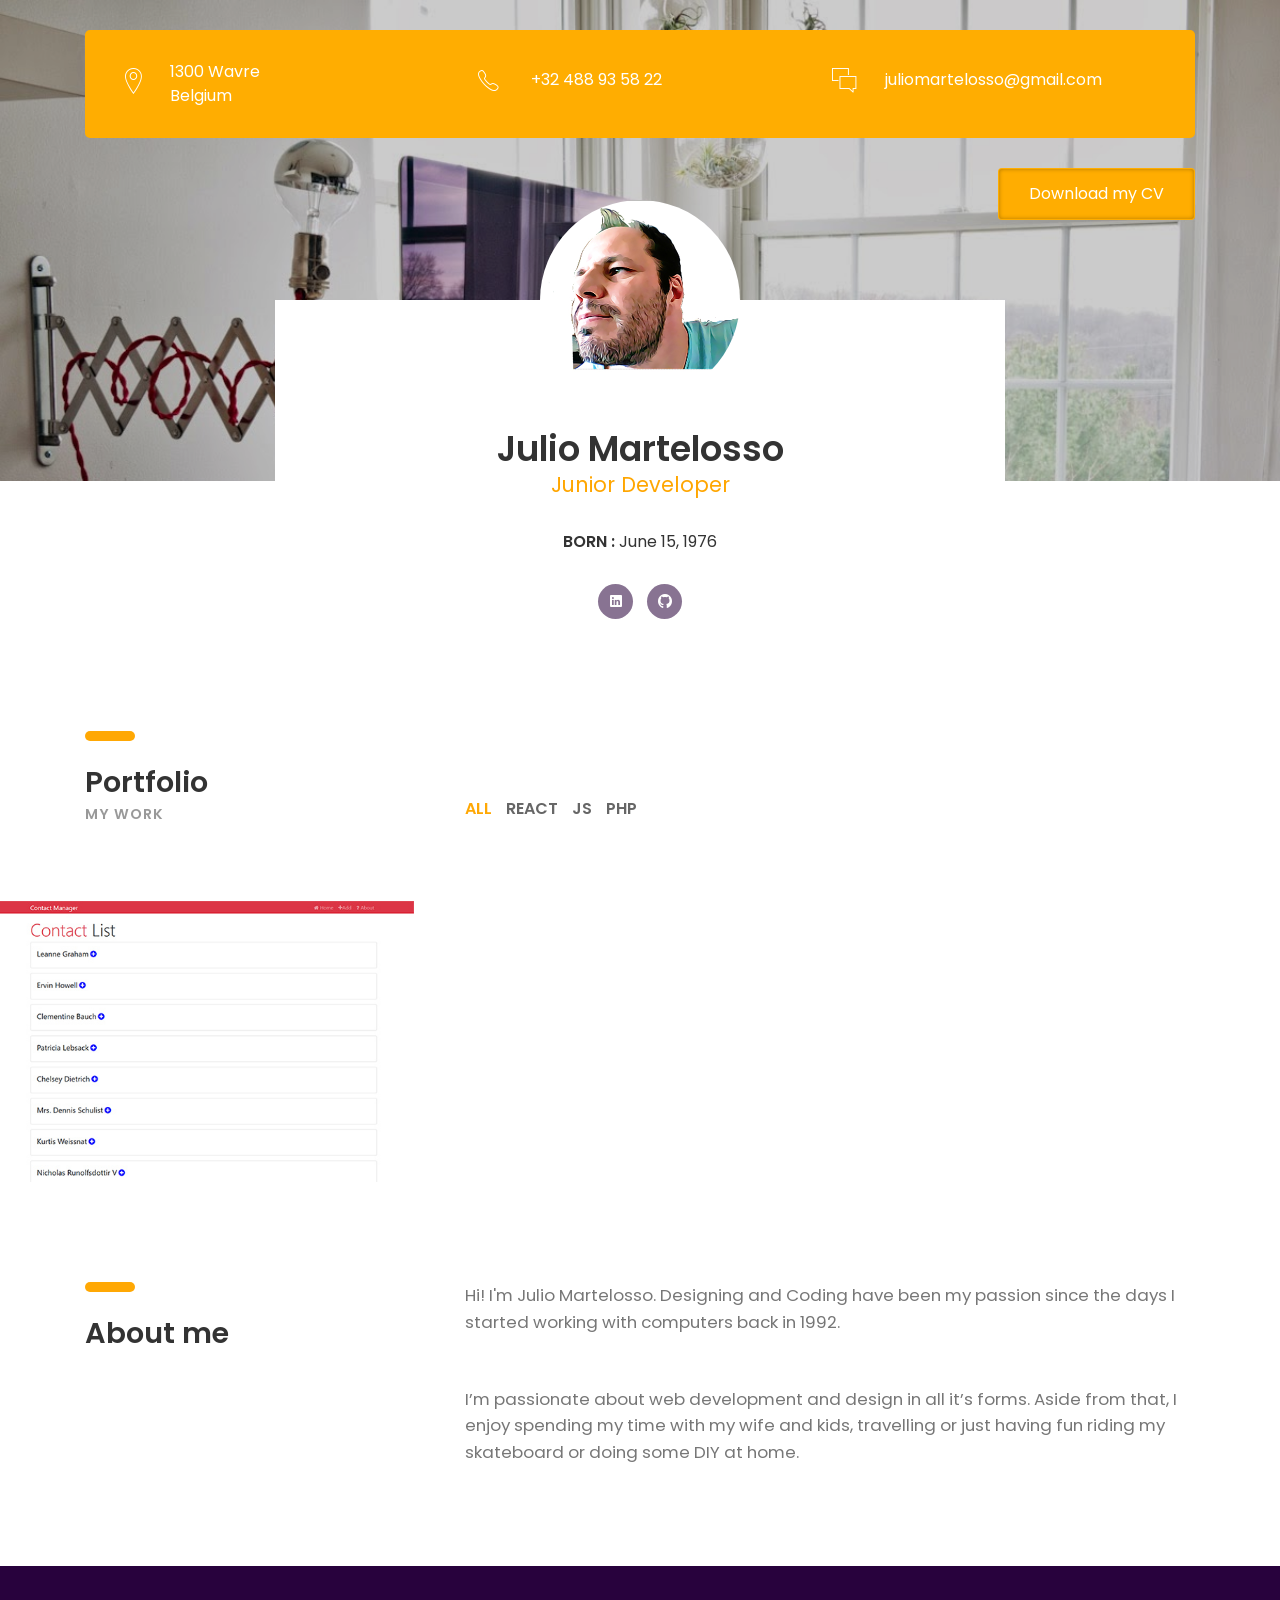
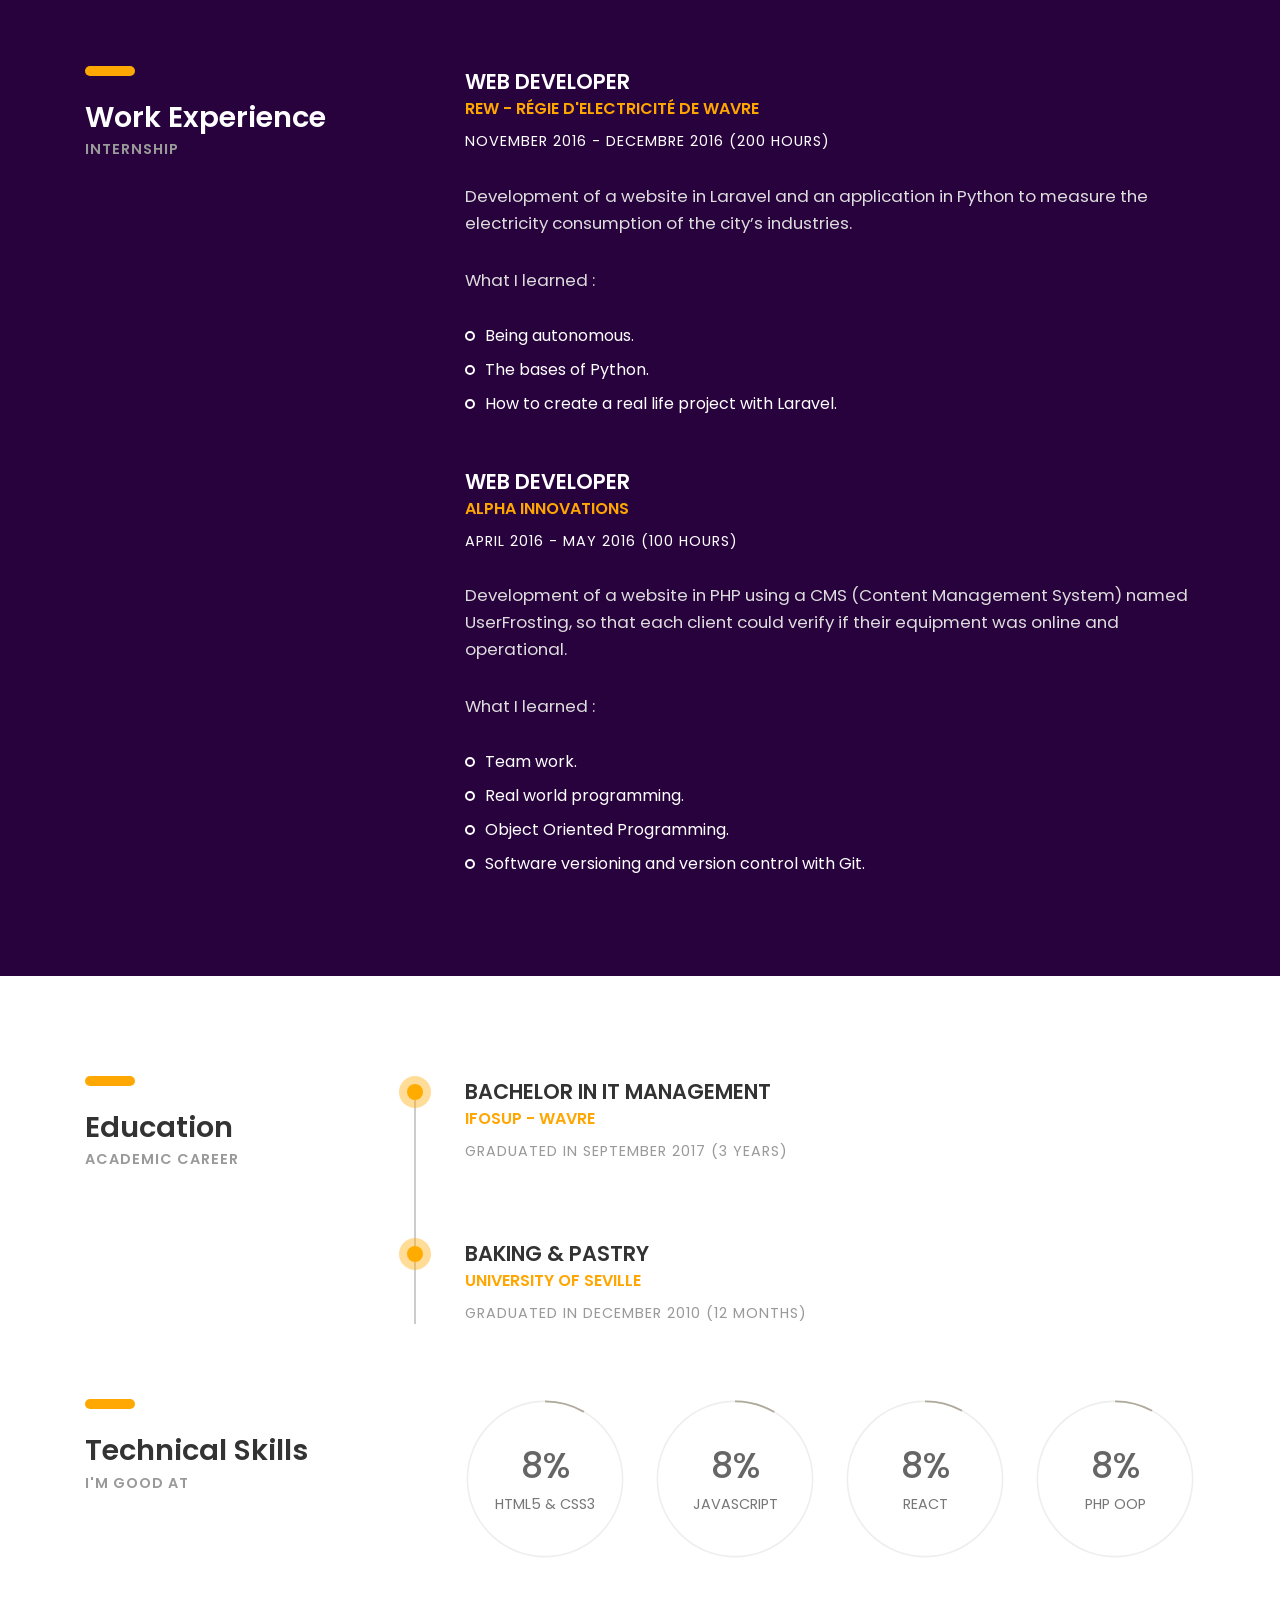
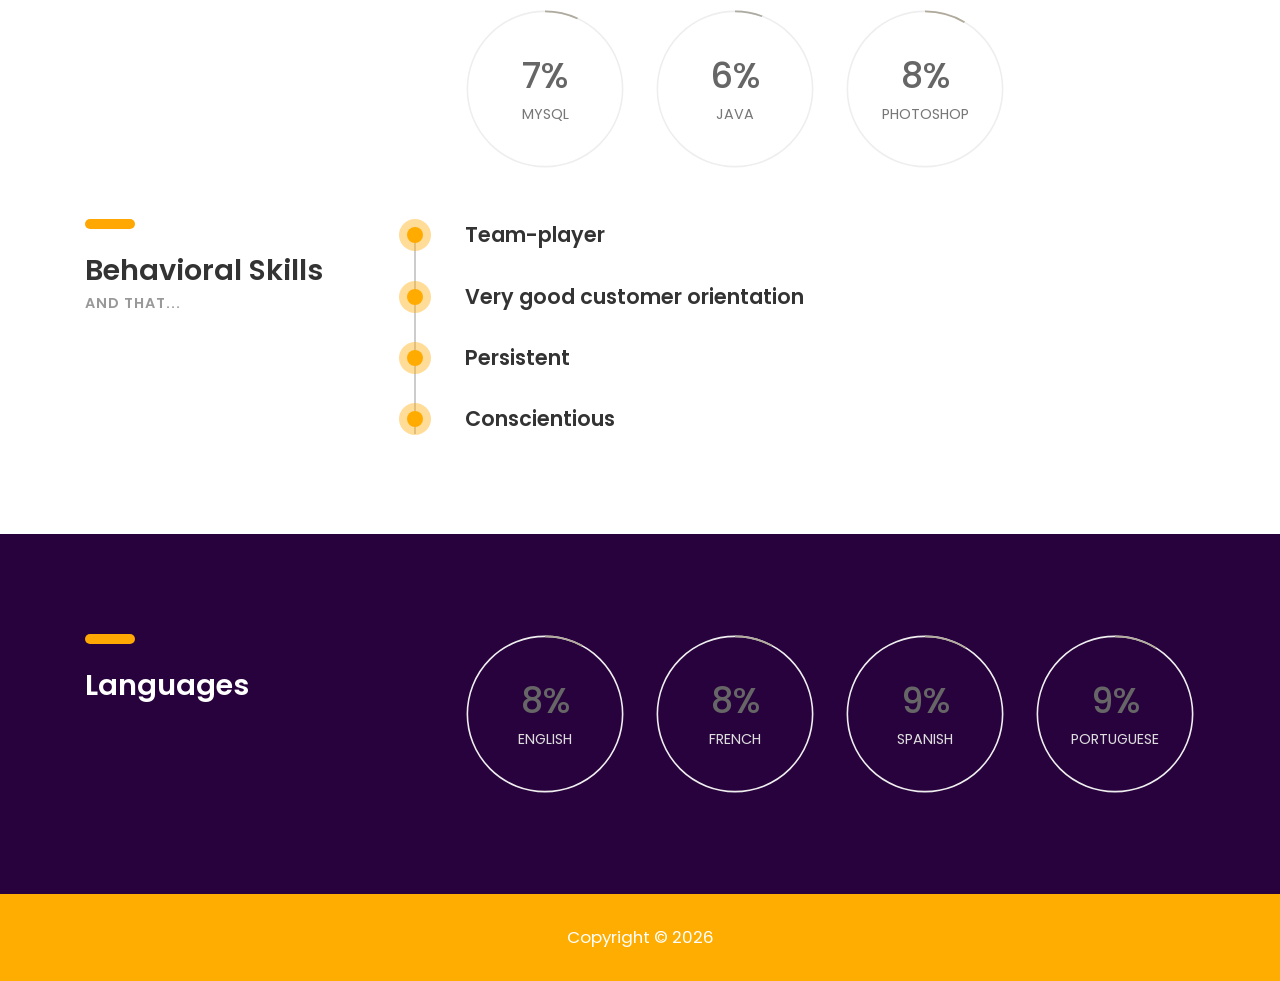
<file: index.html>
<!DOCTYPE HTML>
<html lang="en">
<head>
	<meta charset="UTF-8">
	<meta name="viewport" content="width=device-width, initial-scale=1.0">
	<meta http-equiv="X-UA-Compatible" content="ie=edge">
	<title>My Portfolio</title>	
	
	<!-- Font -->
	<link href="https://fonts.googleapis.com/css?family=Poppins:400,500,600,700%7CAllura" rel="stylesheet">
	
	<!-- Stylesheets -->
	<link href="common-css/bootstrap.css" rel="stylesheet">
	<link href="common-css/ionicons.css" rel="stylesheet">
	<link href="common-css/fluidbox.min.css" rel="stylesheet">
	<link href="cv-portfolio/css/styles.css" rel="stylesheet">
	<link href="cv-portfolio/css/responsive.css" rel="stylesheet">
</head>
<body>
	
	<header>
		<div class="container">
			<div class="heading-wrapper">
				<div class="row">
					<div class="col-sm-6 col-md-6 col-lg-4">
						<div class="info">
							<i class="icon ion-ios-location-outline"></i>
							<div class="right-area">
								<h5>1300 Wavre</h5>
								<h5>Belgium</h5>
							</div>
						</div>
					</div>
					
					<div class="col-sm-6 col-md-6 col-lg-4">
						<div class="info">
							<i class="icon ion-ios-telephone-outline"></i>
							<div class="right-area p-2">
								<!-- <h5 class="mx-auto">+32 488 93 58 22</h5> -->
								<h5 class="mx-auto"><a href="tel:+32488935822">+32 488 93 58 22</a></h5>
							</div>
						</div>
					</div>
					
					<div class="col-sm-6 col-md-6 col-lg-4">
						<div class="info">
							<i class="icon ion-ios-chatboxes-outline"></i>
							<div class="right-area p-2">
								<!-- <h5>juliomartelosso@gmail.com</h5> -->
								<h5><a href="mailto:juliomartelosso@gmail.com?Subject=Hello%20there" target="_top">juliomartelosso@gmail.com</a></h5>
							</div>
						</div>
					</div>
				</div>
			</div>
			<a class="btn btn-bg-purple downlad-btn" href="https://github.com/JulioMart/juliomart.github.io/raw/master/pdf/Martelosso%20Martin%20Julio%20CV.pdf">Download my CV</a>
		</div>
	</header>
	
	<!-- INTRO -->
	<section class="intro-section">
		<div class="container">
			<div class="row">
				<div class="col-md-1 col-lg-2"></div>
					<div class="col-md-10 col-lg-8">
						<div class="intro">
							<div class="profile-img"><img src="images/cart.jpg" alt=""></div>
							<h2><b>Julio Martelosso</b></h2>
							<h4 class="font-yellow">Junior Developer</h4>
							<ul class="information margin-tb-30">
								<li><b>BORN : </b>June 15, 1976</li>
							</ul>
							<ul class="social-icons">
								<li>
									<a href="https://www.linkedin.com/in/martelosso/" target="_blank">
										<i class="ion-social-linkedin"></i>
									</a>
								</li>
								<li>
									<a href="https://github.com/JulioMart" target="_blank">
										<i class="ion-social-github"></i>
									</a>
								</li>
							</ul>
						</div>
					</div>
				</div>
			</div>
	</section>
	
	<!-- PORTFOLIO -->
	<section class="portfolio-section section">
		<div class="container">
			<div class="row">
				<div class="col-sm-4">
					<div class="heading">
						<h3><b>Portfolio</b></h3>
						<h6 class="font-lite-black"><b>MY WORK</b></h6>
					</div>
				</div>
				<div class="col-sm-8">
					<div class="portfolioFilter clearfix margin-b-80">
						<a href="#" data-filter="*" class="current"><b>ALL</b></a>
						<a href="#" data-filter=".react"><b>REACT</b></a>
						<a href="#" data-filter=".js"><b>JS</b></a>
						<a href="#" data-filter=".php"><b>PHP</b></a>
					</div>
				</div>
			</div>
		</div>
		
		<!-- IMAGES -->
		<div class="portfolioContainer">
			
			<div class="p-item react">
				<!-- <a href="images/portfolio-contact-600x400.jpg" > -->
				<a href="video/contact.gif" >
					<img src="images/portfolio-contact-600x400.jpg" alt="">
				</a>
			</div>
			
			<!-- <div class="p-item js php">
				<a href="images/portfolio-7-600x800.jpg" data-fluidbox>
					<img src="images/portfolio-7-600x800.jpg" alt=""></a>
			</div>
			
			<div class="p-item react">
				<a href="images/portfolio-2-600x400.jpg" data-fluidbox>
					<img src="images/portfolio-2-600x400.jpg" alt=""></a>
			</div>
			
			<div class="p-item p-item-2 php">
				<a class="img" href="images/portfolio-8-300x400.jpg" data-fluidbox>
					<img src="images/portfolio-8-300x400.jpg" alt=""></a>
				<a class="img" href="images/portfolio-9-300x400.jpg" data-fluidbox>
					<img src="images/portfolio-9-300x400.jpg" alt=""></a>
			</div>
			
			<div class="p-item js php">
				<a href="images/portfolio-3-600x400.jpg" data-fluidbox>
					<img src="images/portfolio-3-600x400.jpg" alt=""></a>
			</div>
			
			<div class="p-item php react">
				<a href="images/portfolio-4-600x400.jpg" data-fluidbox>
					<img src="images/portfolio-4-600x400.jpg" alt=""></a>
			</div>
			
			<div class="p-item php js">
				<a href="images/portfolio-5-600x800.jpg" data-fluidbox>
					<img src="images/portfolio-5-600x800.jpg" alt=""></a>
			</div>
				
			<div class="p-item react js">
				<a href="images/portfolio-6-600x800.jpg" data-fluidbox>
					<img src="images/portfolio-6-600x800.jpg" alt=""></a>
			</div>

			<div class="p-item p-item-2 php">
				<a class="img" href="images/portfolio-10-300x400.jpg" data-fluidbox>
					<img src="images/portfolio-10-300x400.jpg" alt=""></a>
				<a class="img" href="images/portfolio-11-300x400.jpg" data-fluidbox>
					<img src="images/portfolio-11-300x400.jpg" alt=""></a>
			</div> -->
		
		</div>

	</section>
	
	<!-- ABOUT -->
	<section class="about-section section">
		<div class="container">
			<div class="row">
				<div class="col-sm-4">
					<div class="heading">
						<h3><b>About me</b></h3>
						<h6 class="font-lite-black"><b></b></h6>
					</div>
				</div>
				<div class="experience col-sm-8">
					<p class="margin-b-50">Hi! I'm Julio Martelosso. Designing and Coding have been my passion since the days I started working with computers back in 1992.</p>
					<p class="margin-b-50">I’m passionate about web development and design in all it’s forms. Aside from that, I enjoy spending my time with my wife and kids, travelling or just having fun riding my skateboard or doing some DIY at home.</p>
					
					<!-- <div class="experience margin-b-50">
						<p class=" font-lite-black">Some qualities:</p>
						<ul class="list margin-b-30 font-lite-black">
							<li class="list-item">Motivated,</li>
							<li>Dedicated,</li>
							<li>Honesty,</li>
							<li>. . .</li>
					</ul></div> -->

					<!-- PROGRESS PIE -->
					<!-- <div class="row">
						<div class="col-sm-6 col-md-6 col-lg-3">
							<div class="radial-prog-area margin-b-30">
								<div class="radial-progress" data-prog-percent=".97">
									<div></div>
									<h6 class="progress-title">HTML5 & CSS3</h6>
								</div>
							</div>
						</div>
					
						<div class="col-sm-6 col-md-6 col-lg-3">
							<div class="radial-prog-area margin-b-30">
								<div class="radial-progress" data-prog-percent=".99">
									<div></div>
									<h6 class="progress-title">WEB DESIGN</h6>
								</div>
							</div>
						</div>
						
						<div class="col-sm-6 col-md-6 col-lg-3">
							<div class="radial-prog-area margin-b-30">
								<div class="radial-progress" data-prog-percent=".67">
									<div></div>
									<h6 class="progress-title">JAVA</h6>
								</div>
							</div>
						</div>
						
						<div class="col-sm-6 col-md-6 col-lg-3">
							<div class="radial-prog-area margin-b-50">
								<div class="radial-progress" data-prog-percent=".97">
									<div></div>
									<h6 class="progress-title">PHP</h6>
								</div>
							</div>
						</div>
					
					</div> -->
				</div>

			</div>
		</div>
	</section>
	
	<!-- EXPERIENCE -->
	<section class="experience-section section">
		<div class="container">
			<div class="row">
				<div class="col-sm-4">
					<div class="heading">
						<h3><b>Work Experience</b></h3>
						<h6 class="font-lite-black"><b>INTERNSHIP</b></h6>
					</div>
				</div>

				<div class="col-sm-8">
				
					<div class="experience margin-b-50">
						<h4><b>WEB DEVELOPER</b></h4>
						<h5 class="font-yellow"><b>REW - RÉGIE D'ELECTRICITÉ DE WAVRE</b></h5>
						<h6 class="margin-t-10">NOVEMBER 2016 - DECEMBRE 2016 (200 HOURS)</h6>
						<p class="font-semi-white margin-tb-30">Development of a website in Laravel and an application in Python to measure the  electricity	consumption of the city’s industries. </p>
						<p class="font-semi-white margin-tb-30">What I learned :  </p>
						<ul class="list margin-b-30">
							<li>Being autonomous.</li>
							<li>The bases of Python.</li>
							<li>How to create a real life project with Laravel.</li>
						</ul>
					</div>
					
					<div class="experience margin-b-50">
						<h4><b>WEB DEVELOPER</b></h4>
						<h5 class="font-yellow"><b>ALPHA INNOVATIONS</b></h5>
						<h6 class="margin-t-10">APRIL 2016 - MAY 2016 (100 HOURS)</h6>
						<p class="font-semi-white margin-tb-30">Development of a website in PHP using a CMS (Content Management System) named UserFrosting, so that each client could verify if their equipment was online and operational. </p>
						<p class="font-semi-white margin-tb-30">What I learned :  </p>
						<ul class="list margin-b-30">
							<li>Team work.</li>
							<li>Real world programming.</li>
							<li>Object Oriented Programming.</li>
							<li>Software versioning and version control with Git.</li>
						</ul>
					</div>
					
				</div>
			</div>
		</div>
		
	</section>
	
	<!-- EDUCATION -->
	<section class="education-section section">
		<div class="container">
			<div class="row">
				<div class="col-sm-4">
					<div class="heading">
						<h3><b>Education</b></h3>
						<h6 class="font-lite-black"><b>ACADEMIC CAREER</b></h6>
					</div>
				</div>
				<div class="col-sm-8">
					<div class="education-wrapper margin-b-75">
						<div class="education margin-b-75">
							<h4><b>BACHELOR IN IT MANAGEMENT</b></h4>
							<h5 class="font-yellow"><b>IFOSUP - WAVRE</b></h5>
							<h6 class="font-lite-black margin-t-10">GRADUATED IN SEPTEMBER 2017 (3 YEARS)</h6>
							<!-- <p class="margin-tb-30">Duis non volutpat arcu, eu mollis tellus. Sed finibus aliquam neque sit amet sodales. 
							Lorem ipsum dolor sit amet, consectetur adipiscing elit. Nulla maximus pellentes que velit, 
							quis consequat nulla effi citur at. Maecenas sed massa tristique.Duis non volutpat arcu, 
							eu mollis tellus. Sed finibus aliquam neque sit amet sodales. </p> -->
						</div>
						
						<div class="education margin-b-75">
							<h4><b>BAKING & PASTRY</b></h4>
							<h5 class="font-yellow"><b>UNIVERSITY OF SEVILLE</b></h5>
							<h6 class="font-lite-black margin-t-10">GRADUATED IN DECEMBER 2010 (12 MONTHS)</h6>
							<!-- <p class="margin-tb-30">Duis non volutpat arcu, eu mollis tellus. Sed finibus aliquam neque sit amet sodales. 
							Lorem ipsum dolor sit amet, consectetur adipiscing elit. Nulla maximus pellentes que velit, 
							quis consequat nulla effi citur at. Maecenas sed massa tristique.Duis non volutpat arcu, 
							eu mollis tellus. Sed finibus aliquam neque sit amet sodales. </p> -->
						</div>
						
					</div>
				</div>

				<!-- SKILLS -->
				<div class="col-sm-4">
					<div class="heading">
						<h3><b>Technical Skills</b></h3>
						<h6 class="font-lite-black"><b>I'M GOOD AT</b></h6>
					</div>
				</div>
	
				<!-- PROGRESS PIE -->
				<div class="col-sm-8">
					<div class="row">
						<div class="col-sm-6 col-md-6 col-lg-3">
							<div class="radial-prog-area margin-b-30">
								<div class="radial-progress" data-prog-percent=".75">
									<div></div>
									<h6 class="progress-title">HTML5 & CSS3</h6>
								</div>
							</div>
						</div>
						
						<div class="col-sm-6 col-md-6 col-lg-3">
							<div class="radial-prog-area margin-b-50">
								<div class="radial-progress" data-prog-percent=".75">
									<div></div>
									<h6 class="progress-title">JAVASCRIPT</h6>
								</div>
							</div>
						</div>
						
						<div class="col-sm-6 col-md-6 col-lg-3">
							<div class="radial-prog-area margin-b-30">
								<div class="radial-progress" data-prog-percent=".70">
									<div></div>
									<h6 class="progress-title">REACT</h6>
								</div>
							</div>
						</div>
						
						<div class="col-sm-6 col-md-6 col-lg-3">
							<div class="radial-prog-area margin-b-30">
								<div class="radial-progress" data-prog-percent=".70">
									<div></div>
									<h6 class="progress-title">PHP OOP</h6>
								</div>
							</div>
						</div>
			
						
						<div class="col-sm-6 col-md-6 col-lg-3">
							<div class="radial-prog-area margin-b-30">
								<div class="radial-progress" data-prog-percent=".60">
									<div></div>
									<h6 class="progress-title">MYSQL</h6>
								</div>
							</div>
						</div>

						<div class="col-sm-6 col-md-6 col-lg-3">
							<div class="radial-prog-area margin-b-50">
								<div class="radial-progress" data-prog-percent=".50">
									<div></div>
									<h6 class="progress-title">JAVA</h6>
								</div>
							</div>
						</div>

						<div class="col-sm-6 col-md-6 col-lg-3">
							<div class="radial-prog-area margin-b-50">
								<div class="radial-progress" data-prog-percent=".75">
									<div></div>
									<h6 class="progress-title">PHOTOSHOP</h6>
								</div>
							</div>
						</div>
					
					</div>
				</div>
<!-- Soft -->
				<div class="col-sm-4">
					<div class="heading">
						<h3><b>Behavioral Skills</b></h3>
						<h6 class="font-lite-black"><b>AND THAT...</b></h6>
					</div>
				</div>
				<div class="col-sm-8">
					<div class="education-wrapper margin-b-50">
						<div class="education margin-b-30">
							<h4><b>Team-player</b></h4>
						</div>
						<div class="education margin-b-30">
							<h4><b>Very good customer orientation</b></h4>
						</div>	
						<div class="education margin-b-30">
							<h4><b>Persistent</b></h4>
						</div>
						<div class="education margin-b-30">
							<h4><b>Conscientious</b></h4>
						</div>
						
					</div>
				</div>
				
			</div>
		</div>
	</section>
	
	<!-- LANGUAGES -->
	<section class="experience-section section">
		<div class="container">
			<div class="row">
				<!-- LANGUAGES -->
				<div class="col-sm-4">
					<div class="heading">
						<h3><b>Languages</b></h3>
						<h6 class="font-semi-white"><b></b></h6>
					</div>
				</div>
	
				<!-- PROGRESS PIE -->
				<div class="col-sm-8">
					<div class="row">

						<div class="col-sm-6 col-md-6 col-lg-3">
							<div class="radial-prog-area margin-b-30">
								<div class="radial-progress" data-prog-percent=".90">
									<div></div>
									<h6 class="progress-title-dk">ENGLISH</h6>
								</div>
							</div>
						</div>
						
						<div class="col-sm-6 col-md-6 col-lg-3">
							<div class="radial-prog-area margin-b-30">
								<div class="radial-progress" data-prog-percent=".90">
									<div></div>
									<h6 class="progress-title-dk">FRENCH</h6>
								</div>
							</div>
						</div>
				
						<div class="col-sm-6 col-md-6 col-lg-3">
							<div class="radial-prog-area margin-b-30">
								<div class="radial-progress" data-prog-percent="1">
									<div></div>
									<h6 class="progress-title-dk">SPANISH</h6>
								</div>
							</div>
						</div>
						
						<div class="col-sm-6 col-md-6 col-lg-3">
							<div class="radial-prog-area margin-b-50">
								<div class="radial-progress" data-prog-percent="1">
									<div></div>
									<h6 class="progress-title-dk">PORTUGUESE</h6>
								</div>
							</div>
						</div>
								
					</div>
				</div>
			
			</div>
		</div>
	</section>
	
	<!-- <section class="counter-section" id="counter">
		<div class="container">
			<div class="row">
			
				<div class="col-sm-6 col-md-6 col-lg-3">
					<div class="counter margin-b-30">
						<h1 class="title"><b><span class="counter-value" data-duration="400" data-count="3">0</span></b></h1>
						<h5 class="desc"><b>Coder Degrees</b></h5>
					</div>
				</div>
				
				<div class="col-sm-6 col-md-6 col-lg-3">
					<div class="counter margin-b-30">
						<h1 class="title"><b><span class="counter-value" data-duration="1400" data-count="25">0</span></b></h1>
						<h5 class="desc"><b>Project Completed</b></h5>
					</div>
				</div>
				
				<div class="col-sm-6 col-md-6 col-lg-3">
					<div class="counter margin-b-30">
						<h1 class="title"><b><span class="counter-value" data-duration="700" data-count="311">0</span></b></h1>
						<h5 class="desc"><b>Satisfied Clients</b></h5>
					</div>
				</div>
				
				<div class="col-sm-6 col-md-6 col-lg-3">
					<div class="counter margin-b-30">
						<h1 class="title"><b><span class="counter-value" data-duration="2000" data-count="732">0</span></b></h1>
						<h5 class="desc"><b>Finished Projects</b></h5>
					</div>
				</div>
				
			</div>
		</div>
    </section> -->
	
	<!-- FOOTER -->
	<footer>
		<p class="copyright">
			Copyright &copy;
			<script>document.write(new Date().getFullYear());</script>
		</p>
	</footer>
	
	<!-- SCRIPTS -->
	<script src="common-js/jquery-3.2.1.min.js"></script>
	<script src="common-js/tether.min.js"></script>
	<script src="common-js/bootstrap.js"></script>
	<script src="common-js/isotope.pkgd.min.js"></script>
	<script src="common-js/jquery.waypoints.min.js"></script>
	<script src="common-js/progressbar.min.js"></script>
	<script src="common-js/jquery.fluidbox.min.js"></script>
	<script src="common-js/scripts.js"></script>
	
</body>
</html>
</file>
<file: cv-portfolio/css/styles.css>
/*
====================================================

* 	[Master Stylesheet]

====================================================

	TOC
	
	1. PRIMARY STYLES
	2. COMMONS FOR PAGE DESIGN
	3. HEADER
	4. INTRO SECTION
	5. PORFOLIO SECTION
	6. ABOUT SECTION
	7. EXPERIENCE SECTION
	8. EDUCATION SECTION
	9. COUNTER SECTION
	10. FOOTER

====================================================


/* ---------------------------------
1. PRIMARY STYLES
--------------------------------- */

html {
	font-size: 100%;
	height: 100%;
	overflow-x: hidden;
	margin: 0px;
	padding: 0px;
	touch-action: manipulation;
}

body {
	font-size: 16px;
	font-family: 'Poppins', serif;
	width: 100%;
	height: 100%;
	margin: 0;
	font-weight: 400;
	-webkit-font-smoothing: antialiased;
	-moz-osx-font-smoothing: grayscale;
	word-wrap: break-word;
	color: #333;
}

h1,
h2,
h3,
h4,
h5,
h6,
p,
a,
ul,
span,
li,
img,
inpot,
button {
	margin: 0;
	padding: 0;
}

h1,
h2,
h3,
h4,
h5,
h6 {
	line-height: 1.5;
	font-weight: inherit;
}

h1,
h2,
h3 {
	font-family: 'Poppins', cursive;
}

p {
	line-height: 1.6;
	font-size: 1.05em;
	font-weight: 400;
	color: #777;
}

h1 {
	font-size: 4em;
	line-height: 1;
}
h2 {
	font-size: 2.2em;
	line-height: 1.1;
}
h3 {
	font-size: 1.8em;
}
h4 {
	font-size: 1.3em;
}
h5 {
	font-size: 1em;
}
h6 {
	font-size: .9em;
	letter-spacing: 1px;
}

a,
button {
	display: inline-block;
	text-decoration: none;
	color: inherit;
	line-height: 1;
	-webkit-transition: all .25s ease-in-out;
	transition: all .25s ease-in-out;
}

a:focus,
a:active,
a:hover,
button:focus,
button:active,
button:hover,
a b.light-color:hover {
	text-decoration: none;
	color: #fce8c4;
}

b {
	font-weight: 600;
}

img {
	width: 100%;
}

li {
	list-style: none;
	display: inline-block;
}

span {
	display: inline-block;
}

button {
	outline: 0;
	border: 0;
	background: none;
	cursor: pointer;
}

.icon {
	font-size: 1.1em;
	display: inline-block;
	line-height: inherit;
}

[class^="icon-"]:before,
[class*=" icon-"]:before {
	line-height: inherit;
}

b.max-bold {
	font-weight: 700;
}

/* ---------------------------------
2. COMMONS FOR PAGE DESIGN
--------------------------------- */

.section {
	padding: 100px 0 50px;
}

.section .heading {
	margin-bottom: 60px;
}

.section .heading:before {
	content: '';
	height: 10px;
	width: 50px;
	border-radius: 5px;
	margin-bottom: 20px;
	display: block;
	background: #ffa804;
}

.margin-t-10 {
	margin-top: 10px;
}

.margin-b-30 {
	margin-bottom: 30px;
}
.margin-b-50 {
	margin-bottom: 50px;
}

.margin-b-75 {
	margin-bottom: 75px;
}

.margin-tb-30 {
	margin-top: 30px;
	margin-bottom: 30px;
}

.font-yellow {
	color: #ffa600;
}

.font-semi-white {
	color: #ddd;
}

.font-lite-black {
	color: #999;
}

/* ---------------------------------
3. HEADER
--------------------------------- */

header {
	position: absolute;
	top: 30px;
	left: 0;
	right: 0;
	z-index: 100;
}

header .heading-wrapper {
	border-radius: 5px;
	padding: 30px 40px 20px;
	background: #ffad01;
	color: #fff;
}

header .info {
	margin-bottom: 10px;
}

header .info .icon {
	float: left;
	font-size: 30px;
}

header .info .right-area {
	margin-left: 45px;
}

header .downlad-btn {
	padding: 15px 30px;
	border-radius: 4px;
	float: right;
	margin-top: 30px;
	box-shadow: inset 0 0px 4px rgba(0, 0, 0, .3);
	background: #ffad01;
	color: #fff;
	-webkit-transition: all .2s ease;
	transition: all .2s ease;
}

header .downlad-btn:hover {
	-webkit-transform: translateY(-4px);
	transform: translateY(-4px);
}

/* ---------------------------------
4. INTRO SECTION
--------------------------------- */

.intro-section {
	padding-top: 200px;
	position: relative;
	background-size: cover;
	z-index: 1;
	background-image: url(../../images/workspace.jpg);
}

.intro-section:before {
	content: '';
	z-index: -1;
	position: absolute;
	top: 0;
	bottom: 0;
	left: 0;
	right: 0;
	background: rgba(0, 0, 0, .2);
}

.intro-section:after {
	content: '';
	position: absolute;
	bottom: 0;
	left: 0;
	right: 0;
	height: 150px;
	z-index: -1;
	background: #fff;
}

.intro {
	padding: 0 20px;
	margin-top: 100px;
	text-align: center;
	background: #fff;
}

.intro .profile-img {
	height: 200px;
	width: 200px;
	border-radius: 100px;
	margin: 0 auto;
	overflow: hidden;
	position: relative;
	top: -100px;
	margin-bottom: -70px;
}

.intro .information > li {
	display: block;
	margin: 5px 0;
}

.intro .social-icons > li > a {
	height: 35px;
	line-height: 35px;
	width: 35px;
	border-radius: 20px;
	overflow: hidden;
	z-index: 1;
	position: relative;
	margin: 0 5px 5px;
	background: #887392;
	color: #fff;
}

.intro .social-icons > li > a:after {
	content: '';
	position: absolute;
	bottom: 0;
	left: 0;
	right: 0;
	top: 0;
	z-index: -1;
	border-radius: 20px;
	background: #ffa804;
	-webkit-transition: all .2s ease;
	transition: all .2s ease;
	-webkit-transform: scale(0);
	transform: scale(0);
}

.intro .social-icons > li > a:hover:after {
	-webkit-transform: scale(1);
	transform: scale(1);
}

/* ---------------------------------
5. PORFOLIO SECTION
--------------------------------- */

.portfolio-section {
	padding-bottom: 0;
}

.portfolio-section .portfolioFilter {
	margin-top: 60px;
	color: #666;
}

.portfolio-section .portfolioFilter a {
	margin: 10px 10px 0 0;
}

.portfolio-section .portfolioFilter a.current {
	color: #ffa804;
}

.portfolio-section .portfolioContainer {
	margin-left: -15px;
	margin-right: -15px;
}

.portfolio-section .p-item {
	width: 33.333%;
	padding: 0 7.5px 0px;
	margin-top: 15px;
}

.portfolio-section .p-item a {
	display: inline;
}

.portfolio-section .p-item.p-item-2 .img:first-child {
	float: left;
	width: 50%;
	padding-right: 7.5px;
}

.portfolio-section .p-item.p-item-2 .img:last-child {
	float: right;
	width: 50%;
	padding-left: 7.5px;
}

/* ---------------------------------
6. ABOUT SECTION
--------------------------------- */

.radial-progress {
	position: relative;
	max-width: 200px;
	margin: 0 auto;
}

.radial-progress .progressbar-text {
	font-size: 2.2em;
	font-weight: 500;
	padding-bottom: 25px !important;
	color: #333 !important;
}

.radial-progress .progressbar-text:after {
	content: '%';
}

.radial-progress .progress-title {
	position: absolute;
	top: 50%;
	left: 50%;
	width: 100%;
	letter-spacing: 0;
	text-align: center;
	transform: translate(-50%, 15px);
	color: #777;
}

/* ---------------------------------
7. EXPERIENCE SECTION
--------------------------------- */

.experience-section {
	background: #28023d;
	color: #fff;
}

.experience .list > li {
	display: block;
	position: relative;
	margin-bottom: 10px;
	padding-left: 20px;
}

.experience .list > li:before {
	content: '';
	position: absolute;
	top: 50%;
	left: 0;
	height: 10px;
	width: 10px;
	margin-top: -5px;
	display: block;
	border-radius: 10px;
	border: 2px solid #fff;
}

/* ---------------------------------
8. EDUCATION SECTION
--------------------------------- */

.education-wrapper {
	position: relative;
}

.education-wrapper:after {
	content: '';
	position: absolute;
	top: 8px;
	bottom: 0;
	left: -51px;
	width: 2px;
	background: #ccc;
}

.education-wrapper .education {
	position: relative;
}

.education-wrapper .education:after {
	content: '';
	position: absolute;
	top: 8px;
	left: -58px;
	width: 16px;
	height: 16px;
	border-radius: 10px;
	z-index: 1;
	box-shadow: 0 0 0 8px rgba(255, 171, 0, .4);
	background: #ffab00;
}

/* ---------------------------------
9. COUNTER SECTION
--------------------------------- */

.counter-section {
	position: relative;
	padding: 100px 0 70px;
	background-size: cover;
	z-index: 1;
	background-image: url(../../images/slider-2-1920x600.jpg);
	color: #fff;
}

.counter-section:after {
	content: '';
	z-index: -1;
	position: absolute;
	top: 0;
	bottom: 0;
	left: 0;
	right: 0;
	background: rgba(0, 0, 0, .2);
}

.counter {
	position: relative;
}

.counter .title {
	text-align: right;
	margin-right: 130px;
}

.counter .desc {
	position: absolute;
	bottom: 4px;
	right: 0px;
	width: 110px;
}

/* RADIAL PREOGRESS SECTION */

.radial-progress {
	position: relative;
	max-width: 200px;
	margin: 0 auto;
}

.radial-progress .progressbar-text {
	font-size: 2.2em;
	font-weight: 500;
	padding-bottom: 25px !important;
	color: #666 !important;
	/* color: #333 !important; */
}

.radial-progress .progressbar-text:after {
	content: '%';
}

.radial-progress .progress-title {
	position: absolute;
	top: 50%;
	left: 50%;
	width: 100%;
	letter-spacing: 0;
	text-align: center;
	transform: translate(-50%, 15px);
	color: #777;
}

.radial-progress .progress-title-dk {
	position: absolute;
	top: 50%;
	left: 50%;
	width: 100%;
	letter-spacing: 0;
	text-align: center;
	transform: translate(-50%, 15px);
	color: #ddd;
}

/* ---------------------------------
10. FOOTER
--------------------------------- */

.copyright {
	text-align: center;
	padding: 30px 0;
	background: #ffad01;
	color: #ffffff;
	/* background: #28023d; */
}
</file>
<file: cv-portfolio/css/responsive.css>
/* Screens Resolution : 992px
-------------------------------------------------------------------------- */
@media only screen and (max-width: 1200px) {
	/* ---------------------------------
	9. COUNTER SECTION
	--------------------------------- */

	.counter-section{ text-align: center; padding: 50px 0 20px; }

	.counter{ display: inline-block; }
	
	.counter .desc{ text-align: left; }
}

/* Screens Resolution : 992px
-------------------------------------------------------------------------- */
@media only screen and (max-width: 992px) {
	
	/* ---------------------------------
	4. INTRO SECTION
	--------------------------------- */

	.intro-section{ padding-top: 250px; }
	
}

/* Screens Resolution : 767px
-------------------------------------------------------------------------- */
@media only screen and (max-width: 767px) {
	
	/* ---------------------------------
	1. PRIMARY STYLES
	--------------------------------- */

	p{ line-height: 1.4; }

	h1{ font-size: 3em; }
	h2{ font-size: 2em; }
	h3{ font-size: 1.8em; }


	
	/* ---------------------------------
	2. COMMONS FOR PAGE DESIGN
	--------------------------------- */

	.section{ padding: 50px 0 0px; }

	.section .heading{ margin-bottom: 30px; }

	
	/* ---------------------------------
	4. INTRO SECTION
	--------------------------------- */

	.intro-section{ padding-top: 350px; }


	/* ---------------------------------
	5. PORFOLIO SECTION
	--------------------------------- */

	.portfolio-section{ padding-bottom: 0; }
	
	.portfolio-section .portfolioFilter{ margin: 0px 0 10px; }
	
	.portfolio-section .portfolioContainer{ margin-left: 0; margin-right: 0; }

	.portfolio-section .p-item{ width: 50%; padding: 0 15px 0px; }

	.portfolio-section .p-item{ max-width: 400px; }

	
	/* ---------------------------------
	8. EDUCATION SECTION
	--------------------------------- */
	
	.education-wrapper:after,
	.education-wrapper .education:after{ display: none; }

}

/* Screens Resolution : 575px
-------------------------------------------------------------------------- */
@media only screen and (max-width: 575px) {
	
	/* ---------------------------------
	1. PRIMARY STYLES
	--------------------------------- */

	body{ font-size: 14px;  }
	

	/* ---------------------------------
	5. PORFOLIO SECTION
	--------------------------------- */
	
	.portfolio-section .p-item{ width: 100%; }
	
}

/* Screens Resolution : 479px
-------------------------------------------------------------------------- */
@media only screen and (max-width: 479px) {


}

/* Screens Resolution : 359px
-------------------------------------------------------------------------- */
@media only screen and (max-width: 359px) {
	
	/* ---------------------------------
	3. HEADER
	--------------------------------- */

	header .heading-wrapper{  padding: 30px 20px 20px; }

	header .info .icon{ font-size: 25px; }

	header .info .right-area{ margin-left: 35px; }

}

/* Screens Resolution : 290px
-------------------------------------------------------------------------- */
@media only screen and (max-width: 290px) {

	
}

/* Screens Resolution : 290px
-------------------------------------------------------------------------- */
@media only screen and (max-width: 260px) {
	
	/* ---------------------------------
	3. HEADER
	--------------------------------- */

	header .heading-wrapper{  padding: 10px 15px 0px; }

	header .info .icon{ font-size: 15px; }

	header .info .right-area{ margin-left: 20px; }
	
	/* ---------------------------------
	4. INTRO SECTION
	--------------------------------- */

	.intro .profile-img{ width: 80%; height: auto; top: 0; margin-bottom: 10px; }
	
	.intro{ padding: 20px 10px 0; margin-right: -15px; margin-left: -15px; }
	
}
</file>
<file: common-css/fluidbox.min.css>
@-webkit-keyframes a{0%{-webkit-transform:translate(-50%,-50%) rotateX(0) rotateY(0);transform:translate(-50%,-50%) rotateX(0) rotateY(0)}50%{-webkit-transform:translate(-50%,-50%) rotateX(-180deg) rotateY(0);transform:translate(-50%,-50%) rotateX(-180deg) rotateY(0)}to{-webkit-transform:translate(-50%,-50%) rotateX(-180deg) rotateY(-180deg);transform:translate(-50%,-50%) rotateX(-180deg) rotateY(-180deg)}}@keyframes a{0%{-webkit-transform:translate(-50%,-50%) rotateX(0) rotateY(0);transform:translate(-50%,-50%) rotateX(0) rotateY(0)}50%{-webkit-transform:translate(-50%,-50%) rotateX(-180deg) rotateY(0);transform:translate(-50%,-50%) rotateX(-180deg) rotateY(0)}to{-webkit-transform:translate(-50%,-50%) rotateX(-180deg) rotateY(-180deg);transform:translate(-50%,-50%) rotateX(-180deg) rotateY(-180deg)}}.fluidbox{outline:none}.fluidbox__overlay{background-color:hsla(0,0%,100%,.85);cursor:pointer;cursor:zoom-out;opacity:0;pointer-events:none;position:fixed;top:-100%;left:0;bottom:-100%;right:0;-webkit-transition:all .5s ease-in-out;transition:all .5s ease-in-out}.fluidbox--opened .fluidbox__overlay{pointer-events:auto}.fluidbox__wrap{background-position:center center;background-size:cover;margin:0 auto;position:relative;-webkit-transition:all .5s ease-in-out;transition:all .5s ease-in-out}.fluidbox--closed .fluidbox__thumb,.fluidbox__thumb{-webkit-transition:opacity 0s ease-in-out 0s;transition:opacity 0s ease-in-out 0s}.fluidbox__ghost{background-size:100% 100%;background-position:center center;background-repeat:no-repeat;position:absolute;-webkit-transition:opacity 0s 0s,-webkit-transform .5s 0s;transition:opacity 0s 0s,-webkit-transform .5s 0s;transition:opacity 0s 0s,transform .5s 0s;transition:opacity 0s 0s,transform .5s 0s,-webkit-transform .5s 0s}.fluidbox--opened .fluidbox__ghost{cursor:pointer;cursor:zoom-out}.fluidbox--closed .fluidbox__ghost{-webkit-transition:opacity 0s .5s,-webkit-transform .5s 0s;transition:opacity 0s .5s,-webkit-transform .5s 0s;transition:opacity 0s .5s,transform .5s 0s;transition:opacity 0s .5s,transform .5s 0s,-webkit-transform .5s 0s}.fluidbox__loader{opacity:0;-webkit-perspective:200px;perspective:200px;pointer-events:none;position:absolute;top:0;left:0;bottom:0;right:0}.fluidbox__loader:before{background-color:hsla(0,0%,100%,.85);content:'';-webkit-transform-style:preserve-3d;transform-style:preserve-3d;position:absolute;top:50%;left:50%;width:20%;padding-bottom:20%;-webkit-transform:translate(-50%,-50%);transform:translate(-50%,-50%);-webkit-transition-property:-webkit-transform;transition-property:-webkit-transform;transition-property:transform;transition-property:transform,-webkit-transform;-webkit-transition-duration:.5s;transition-duration:.5s;-webkit-transition-delay:0s;transition-delay:0s}.fluidbox--loading .fluidbox__loader{opacity:1;-webkit-transition:opacity .5s ease-in-out .5s;transition:opacity .5s ease-in-out .5s}.fluidbox--loading .fluidbox__loader:before{-webkit-animation:a 1s 0s infinite ease-in-out forwards;animation:a 1s 0s infinite ease-in-out forwards}
/*# sourceMappingURL=fluidbox.min.css.map */
</file>
